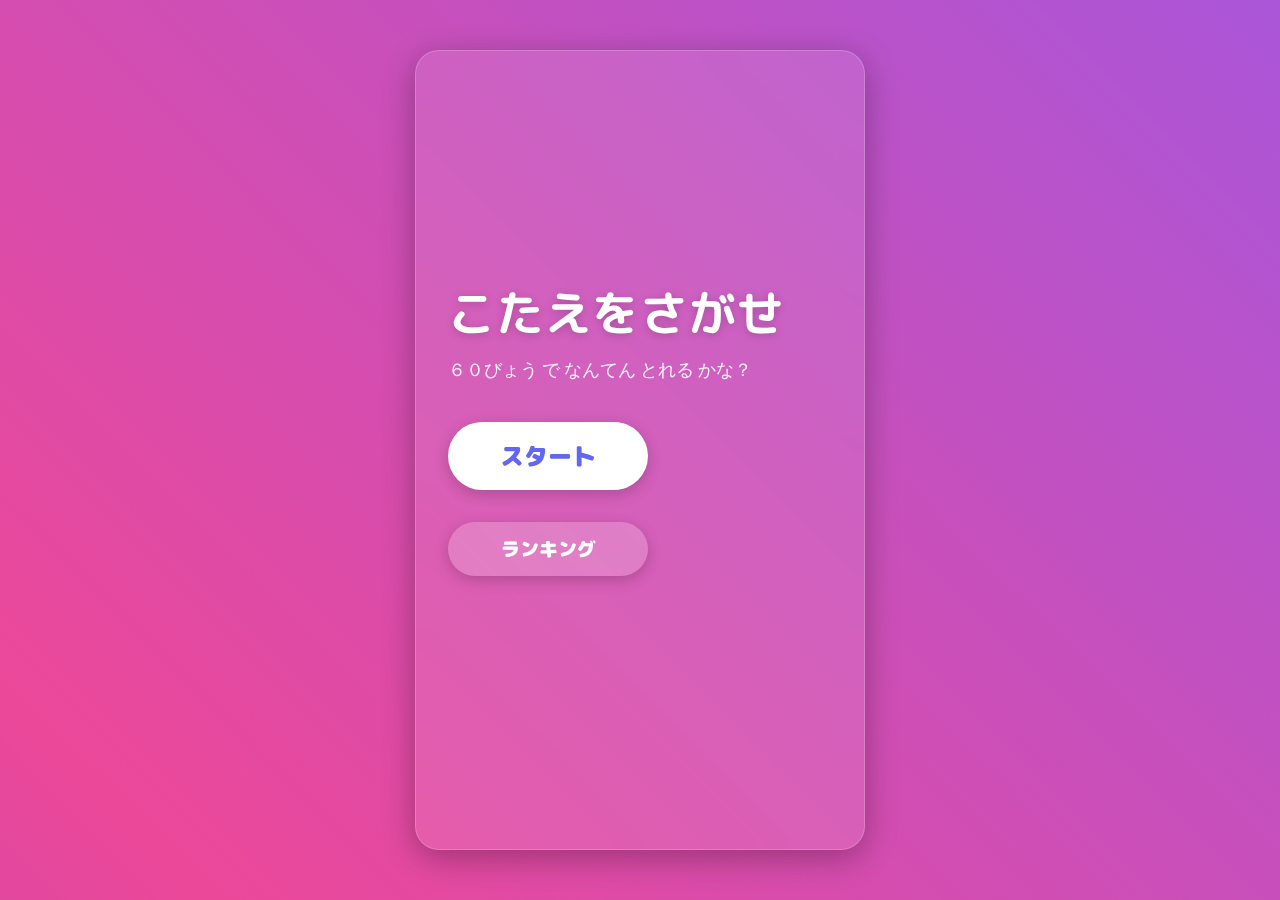
<file: fill-in-addition/index.html>
<!DOCTYPE html>
<html lang="ja">

<head>
    <meta charset="UTF-8">
    <meta name="viewport" content="width=device-width, initial-scale=1.0">
    <title>あなあき たしざん</title>
    <link rel="preconnect" href="https://fonts.googleapis.com">
    <link rel="preconnect" href="https://fonts.gstatic.com" crossorigin>
    <link
        href="https://fonts.googleapis.com/css2?family=M+PLUS+Rounded+1c:wght@400;700;900&family=Outfit:wght@400;700;900&display=swap"
        rel="stylesheet">
    <link rel="stylesheet" href="style.css">
</head>

<body>
    <div class="background-animation"></div>

    <main class="game-container">
        <!-- Start Screen -->
        <section id="start-screen" class="screen active">
            <section id="start-screen" class="screen active">
                <h1 class="title">こたえをさがせ</h1>
                <p class="description">６０びょう で なんてん とれる かな？</p>
                <div class="button-group">
                    <button id="start-btn" class="btn primary-btn">スタート</button>
                    <button id="ranking-btn" class="btn secondary-btn">ランキング</button>
                </div>
            </section>

            <!-- Game Screen -->
            <section id="game-screen" class="screen">
                <header class="game-header">
                    <div class="score-box">
                        <span class="label">スコア</span>
                        <span id="score">0</span>
                    </div>
                    <div class="timer-box">
                        <span class="label">タイム</span>
                        <span id="timer">60</span>
                    </div>
                </header>

                <div class="problem-area">
                    <div class="equation" id="equation">
                        <!-- Example: <span>5</span> + <span class="blank">?</span> = <span>12</span> -->
                    </div>
                    <div class="feedback" id="feedback"></div>
                </div>

                <div class="input-area">
                    <div class="numpad">
                        <button class="num-btn" data-val="7">7</button>
                        <button class="num-btn" data-val="8">8</button>
                        <button class="num-btn" data-val="9">9</button>
                        <button class="num-btn" data-val="4">4</button>
                        <button class="num-btn" data-val="5">5</button>
                        <button class="num-btn" data-val="6">6</button>
                        <button class="num-btn" data-val="1">1</button>
                        <button class="num-btn" data-val="2">2</button>
                        <button class="num-btn" data-val="3">3</button>
                        <button class="num-btn" data-val="0">0</button>
                        <button class="num-btn action-btn delete-btn" data-action="delete">⌫</button>
                        <button class="num-btn action-btn enter-btn" data-action="enter">けってい</button>
                    </div>
                </div>
                <p class="hint">キーボードも使えるよ！</p>
            </section>

            <!-- Result Screen -->
            <section id="result-screen" class="screen">
                <h2 class="result-title">おしまい！</h2>
                <div class="final-score-box">
                    <p class="score-label">さいしゅう スコア</p>
                    <p id="final-score" class="big-score">0</p>
                </div>

                <div class="save-score-area">
                    <input type="text" id="player-name" placeholder="なまえ を いれてね" maxlength="8">
                    <button id="save-score-btn" class="btn primary-btn small-btn">きろく する</button>
                </div>

                <button id="restart-btn" class="btn secondary-btn text-btn hidden">もういちど あそぶ</button>
            </section>

            <!-- Ranking Screen -->
            <section id="ranking-screen" class="screen">
                <h2 class="title">ランキング</h2>
                <div class="ranking-list" id="ranking-list">
                    <!-- Javascript will populate this -->
                    <div class="ranking-item header">
                        <span>じゅんい</span>
                        <span>なまえ</span>
                        <span>スコア</span>
                    </div>
                </div>
                <button id="back-home-btn" class="btn secondary-btn">もどる</button>
            </section>
    </main>

    <script src="script.js"></script>
</body>

</html>
</file>
<file: fill-in-addition/style.css>
:root {
    --primary-color: #6366f1;
    --secondary-color: #ec4899;
    --accent-color: #8b5cf6;
    --text-color: #ffffff;
    --glass-bg: rgba(255, 255, 255, 0.1);
    --glass-border: rgba(255, 255, 255, 0.2);
    --font-heading: 'M PLUS Rounded 1c', sans-serif;
    --font-body: 'Outfit', sans-serif;
}

* {
    box-sizing: border-box;
    margin: 0;
    padding: 0;
    user-select: none;
    -webkit-tap-highlight-color: transparent;
}

body {
    font-family: var(--font-body);
    color: var(--text-color);
    height: 100vh;
    overflow: hidden;
    display: flex;
    justify-content: center;
    align-items: center;
    background: #0f172a;
    /* Fallback */
}

/* Dynamic Background */
.background-animation {
    position: fixed;
    top: 0;
    left: 0;
    width: 100%;
    height: 100%;
    z-index: -1;
    background: linear-gradient(45deg, #4f46e5, #ec4899, #8b5cf6, #06b6d4);
    background-size: 400% 400%;
    animation: gradientBG 15s ease infinite;
}

@keyframes gradientBG {
    0% {
        background-position: 0% 50%;
    }

    50% {
        background-position: 100% 50%;
    }

    100% {
        background-position: 0% 50%;
    }
}

/* Layout */
.game-container {
    width: 90%;
    max-width: 450px;
    height: 90vh;
    max-height: 800px;
    position: relative;
    background: var(--glass-bg);
    backdrop-filter: blur(10px);
    -webkit-backdrop-filter: blur(10px);
    border: 1px solid var(--glass-border);
    border-radius: 24px;
    box-shadow: 0 8px 32px 0 rgba(0, 0, 0, 0.3);
    overflow: hidden;
    display: flex;
    flex-direction: column;
}

.screen {
    position: absolute;
    top: 0;
    left: 0;
    width: 100%;
    height: 100%;
    display: flex;
    flex-direction: column;
    align-items: center;
    justify-content: center;
    padding: 2rem;
    padding-bottom: 4rem;
    /* space for bottom interaction */
    opacity: 0;
    pointer-events: none;
    transition: opacity 0.4s ease, transform 0.4s ease;
    transform: scale(0.95);
}

.screen.active {
    opacity: 1;
    pointer-events: auto;
    transform: scale(1);
}

/* Typography & Common */
h1.title {
    font-family: var(--font-heading);
    font-size: 3rem;
    text-align: left;
    line-height: 1.2;
    margin-bottom: 1rem;
    text-shadow: 0 2px 10px rgba(0, 0, 0, 0.2);
    width: 100%;
}

.subtitle {
    font-size: 1.2rem;
    opacity: 0.9;
    font-weight: 400;
}

.description {
    text-align: left;
    margin-bottom: 2rem;
    font-size: 1.1rem;
    opacity: 0.9;
    width: 100%;
}

.btn {
    background: white;
    color: var(--primary-color);
    border: none;
    padding: 1rem 3rem;
    font-size: 1.5rem;
    font-weight: 900;
    border-radius: 50px;
    cursor: pointer;
    transition: transform 0.2s, box-shadow 0.2s, background 0.2s;
    font-family: var(--font-heading);
    box-shadow: 0 4px 15px rgba(0, 0, 0, 0.2);
    margin: 0.5rem 0;
    min-width: 200px;
}

.btn.primary-btn {
    background: white;
    color: var(--primary-color);
}

.btn.secondary-btn {
    background: rgba(255, 255, 255, 0.2);
    color: white;
    font-size: 1.2rem;
    padding: 0.8rem 2rem;
}

.btn.small-btn {
    font-size: 1.2rem;
    padding: 0.8rem 2rem;
    min-width: auto;
}

.btn.text-btn {
    background: transparent;
    box-shadow: none;
    text-decoration: underline;
    font-size: 1rem;
    padding: 0.5rem;
}

.btn:hover {
    transform: translateY(-2px);
    box-shadow: 0 6px 20px rgba(0, 0, 0, 0.3);
}

.btn:active {
    transform: scale(0.95);
}

.button-group {
    display: flex;
    flex-direction: column;
    gap: 1rem;
    align-items: flex-start;
    width: 100%;
}

/* Game Screen */
.game-header {
    width: 100%;
    display: flex;
    justify-content: space-between;
    margin-bottom: auto;
    padding-top: 1rem;
}

.score-box,
.timer-box {
    text-align: center;
    background: rgba(0, 0, 0, 0.2);
    padding: 0.5rem 1rem;
    border-radius: 12px;
    min-width: 80px;
}

.label {
    display: block;
    font-size: 0.8rem;
    opacity: 0.8;
    text-transform: uppercase;
    letter-spacing: 1px;
}

#score,
#timer {
    font-size: 1.8rem;
    font-weight: 700;
    font-variant-numeric: tabular-nums;
}

.problem-area {
    margin: 2rem 0;
    text-align: center;
}

.equation {
    font-size: 3.5rem;
    font-weight: 900;
    font-family: var(--font-heading);
    display: flex;
    justify-content: center;
    align-items: center;
    gap: 0.5rem;
    text-shadow: 0 4px 10px rgba(0, 0, 0, 0.2);
}

.equation span {
    display: inline-block;
}

.blank {
    background: rgba(255, 255, 255, 0.2);
    border-bottom: 4px solid white;
    min-width: 2ch;
    text-align: center;
    border-radius: 8px 8px 0 0;
    color: #ffeb3b;
    padding: 0 0.2ch;
}

.feedback {
    height: 1.5rem;
    margin-top: 0.5rem;
    font-size: 1.2rem;
    font-weight: bold;
}

/* Numpad */
.input-area {
    width: 100%;
}

.numpad {
    display: grid;
    grid-template-columns: repeat(3, 1fr);
    gap: 12px;
    width: 100%;
    max-width: 320px;
    margin: 0 auto;
}

.num-btn {
    background: rgba(255, 255, 255, 0.15);
    border: 1px solid rgba(255, 255, 255, 0.2);
    color: white;
    font-size: 1.8rem;
    font-weight: 700;
    padding: 1rem 0;
    border-radius: 16px;
    cursor: pointer;
    transition: background 0.2s, transform 0.1s;
}

.num-btn:hover {
    background: rgba(255, 255, 255, 0.25);
}

.num-btn:active {
    background: rgba(255, 255, 255, 0.4);
    transform: scale(0.95);
}

.num-btn.delete-btn {
    background: rgba(239, 68, 68, 0.4);
    font-size: 1.5rem;
}

.num-btn.enter-btn {
    background: rgba(34, 197, 94, 0.4);
    font-size: 1.2rem;
    grid-column: span 2;
    /* Make Enter button wider if positioned differently, or keep standardized */
    grid-column: 2 / 4;
}

/* Re-arrange grid for 0 at bottom */
.num-btn[data-val="0"] {
    grid-column: 1 / 2;
}


.hint {
    margin-top: 1rem;
    font-size: 0.9rem;
    opacity: 0.6;
}

/* Animations */
@keyframes shake {

    0%,
    100% {
        transform: translateX(0);
    }

    25% {
        transform: translateX(-10px);
    }

    75% {
        transform: translateX(10px);
    }
}

.shake {
    animation: shake 0.3s ease-in-out;
}

@keyframes pop {
    0% {
        transform: scale(1);
    }

    50% {
        transform: scale(1.2);
    }

    100% {
        transform: scale(1);
    }
}

.pop {
    animation: pop 0.2s ease-out;
}

/* Result Screen */
.result-title {
    font-size: 3rem;
    margin-bottom: 2rem;
    font-family: var(--font-heading);
    text-align: left;
    width: 100%;
}

.big-score {
    font-size: 6rem;
    font-weight: 900;
    line-height: 1;
    margin-bottom: 2rem;
    background: -webkit-linear-gradient(#fff, #cbd5e1);
    -webkit-background-clip: text;
    -webkit-text-fill-color: transparent;
    filter: drop-shadow(0 4px 6px rgba(0, 0, 0, 0.3));
}

/* Save Score Area */
.save-score-area {
    display: flex;
    flex-direction: column;
    align-items: center;
    gap: 1rem;
    margin-bottom: 2rem;
    width: 100%;
}

#player-name {
    width: 80%;
    padding: 1rem;
    border-radius: 12px;
    border: 2px solid rgba(255, 255, 255, 0.3);
    background: rgba(0, 0, 0, 0.2);
    color: white;
    font-size: 1.5rem;
    text-align: center;
    font-family: var(--font-heading);
    outline: none;
}

#player-name::placeholder {
    color: rgba(255, 255, 255, 0.5);
}

#player-name:focus {
    border-color: white;
    background: rgba(0, 0, 0, 0.4);
}

.hidden {
    display: none !important;
}

/* Ranking Screen */
.ranking-list {
    width: 100%;
    margin-bottom: 2rem;
    background: rgba(0, 0, 0, 0.2);
    border-radius: 16px;
    padding: 1rem;
    max-height: 400px;
    overflow-y: auto;
}

.ranking-item {
    display: flex;
    justify-content: space-between;
    padding: 0.8rem;
    border-bottom: 1px solid rgba(255, 255, 255, 0.1);
    font-size: 1.2rem;
    font-weight: bold;
}

.ranking-item:last-child {
    border-bottom: none;
}

.ranking-item.header {
    font-size: 0.9rem;
    opacity: 0.7;
    text-transform: uppercase;
    font-weight: normal;
    padding-top: 0;
}

.rank-num {
    width: 30px;
    display: inline-block;
}

.rank-1 {
    color: #ffd700;
}

.rank-2 {
    color: #c0c0c0;
}

.rank-3 {
    color: #cd7f32;
}
</file>
